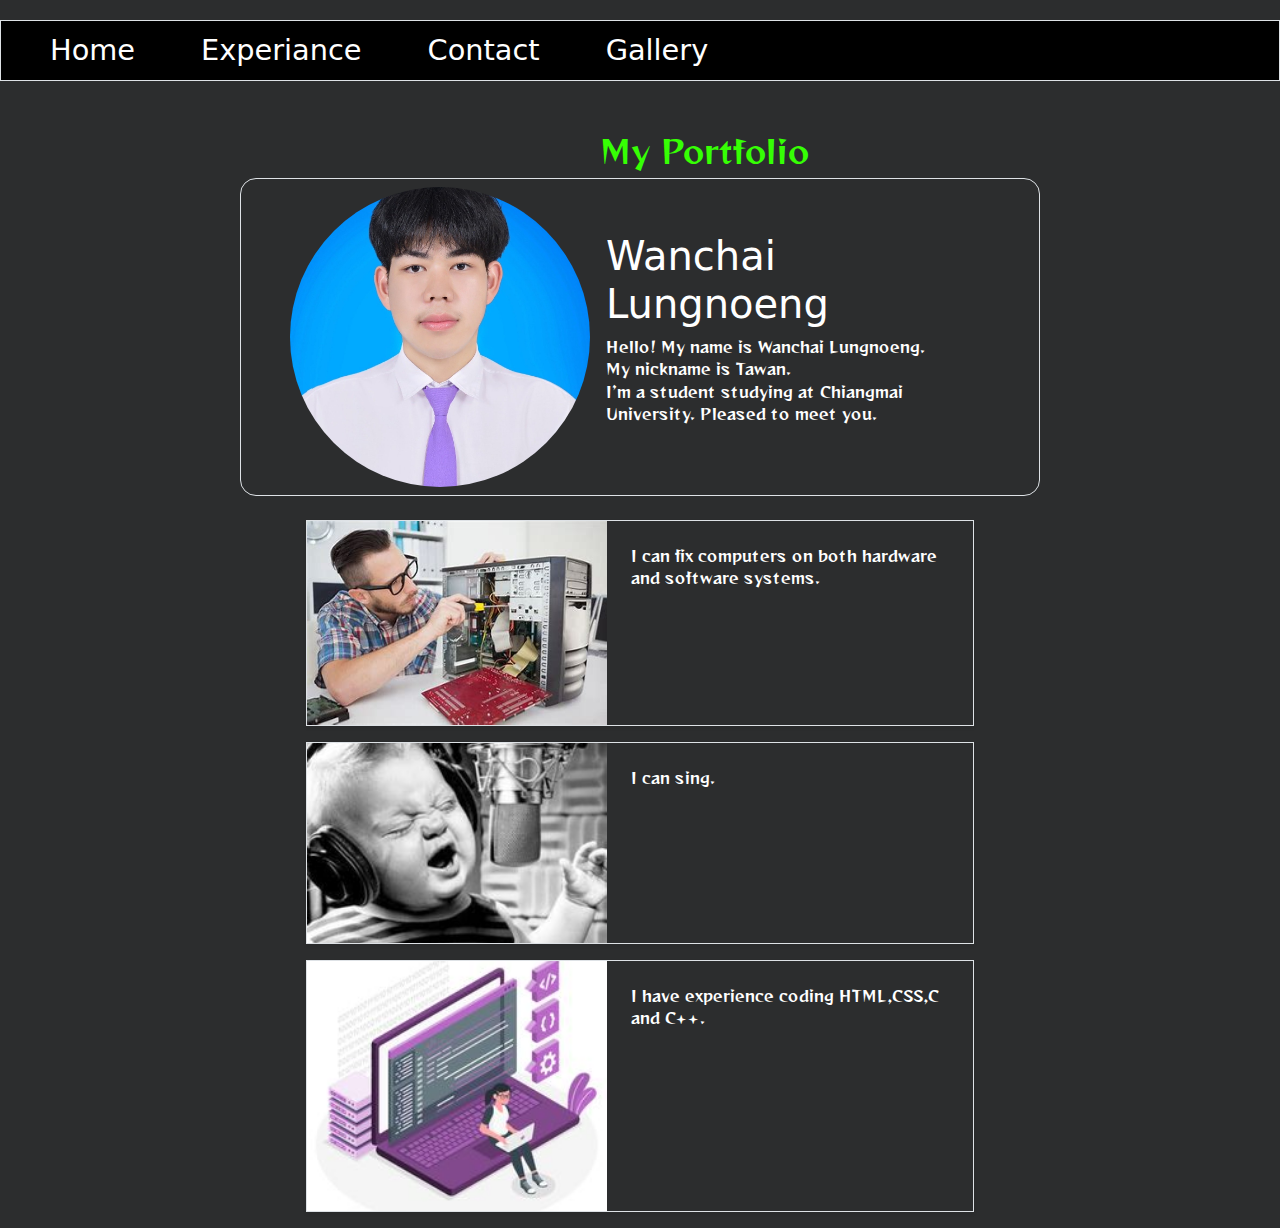
<file: index.html>
<!DOCTYPE html>
<html lang="en">
  <head>
    <meta charset="UTF-8" />
    <meta name="viewport" content="width=device-width, initial-scale=1.0" />
    <link href="https://fonts.googleapis.com/css2?family=Bebas+Neue&family=DM+Serif+Display:ital@0;1&display=swap" rel="stylesheet">
    <link href="https://fonts.googleapis.com/css2?family=Reggae+One&display=swap" rel="stylesheet">
    <link href="https://cdn.jsdelivr.net/npm/bootstrap@5.3.3/dist/css/bootstrap.min.css" rel="stylesheet" integrity="sha384-QWTKZyjpPEjISv5WaRU9OFeRpok6YctnYmDr5pNlyT2bRjXh0JMhjY6hW+ALEwIH" crossorigin="anonymous">
    <link rel="stylesheet" href="stylehomepage.css">
    <title >My Portfolio</title>
  </head>
  <body style="background-color: rgb(44, 45, 46);">
    
        <div>
           <nav>
            <ul>
            <div class="d-flex align-items-center border bg-black p-2 gap-3 px-4 text-white" >
              <li><a href="index.html">Home</a></h3></li>
              <li><a href="experience.html">Experiance</a></li>
              <li><a href="contact.html">Contact</h3></a></li>
              <li><a href="gallery.html">Gallery</a></li>
           </div>
            </ul>
           </nav>
          </div>
                      
                      

      <div class="animated-text"><h2 class="center-header">My Portfolio</h2></div>





      <div class="border p-2 rounded-4 mx-auto" style="max-width: 50rem">

      <div class="d-flex justify-content-center align-items-center mx-auto gap-3"
      style="max-width: 700px"
    >
      <div>
        <img
          src="img/31F6E37A-030B-451C-BE2B-C2DAE700AFCD.jpg"
          class="rounded-circle"
          width="300"
          height="300"
          style="object-fit: cover"
        />
      </div>

      <div class="d-none d-sm-block">
        <div class="display-6 mb-20"><h1>   Wanchai Lungnoeng</h1> </div>
        <p>
          Hello! My name is Wanchai Lungnoeng. <br> My nickname is Tawan. <br>
            I’m a student studying at Chiangmai University. Pleased to meet you.
        </p>
      </div>
    </div>
    <div class="display-5 d-sm-none text-center my-3"></div>


    </div>


                               <br>
      



        <div style="max-width: 700px" class="mx-auto px-3">
          <div class="d-flex border mb-3 shadow-sm my-rounded-all">
            <div class="my-rounded-left">
              <img
                src="img/OIP.jpg"
                width="300rem"
                height="auto"
                style="object-fit: cover"
                class="my-rounded-left d-none d-sm-block"
              />
            </div>
            <div class="p-4">
              <p class=" fs-10">I can fix computers on both hardware and software systems.</p>
            </div>
          </div>
        </div>

        <div style="max-width: 700px" class="mx-auto px-3">
          <div class="d-flex border mb-3 shadow-sm my-rounded-all">
            <div class="my-rounded-left">
              <img
                src="img/09080dfad38866f19500b4ec6d645933.jpg"
                width="300rem"
                height="200rem"
                style="object-fit: cover"
                class="my-rounded-left d-none d-sm-block"
              />
            </div>
            <div class="p-4">
              <p class=" fs-10">I can sing.</p>
            </div>
          </div>
        </div>

        <div style="max-width: 700px" class="mx-auto px-3">
          <div class="d-flex border mb-3 shadow-sm my-rounded-all">
            <div class="my-rounded-left">
              <img
                src="img/9a68716efc331fcc84e3a4ce5f23d18d.jpg"
                width="300rem"
                height="250rem"
                style="object-fit: cover"
                class="my-rounded-left d-none d-sm-block"
              />
            </div>
            <div class="p-4">
              <p class=" fs-10">I have experience coding HTML,CSS,C and C++.</p>
            </div>
          </div>
        </div>

          



        
      
      
      
  </body>
</html>
</file>
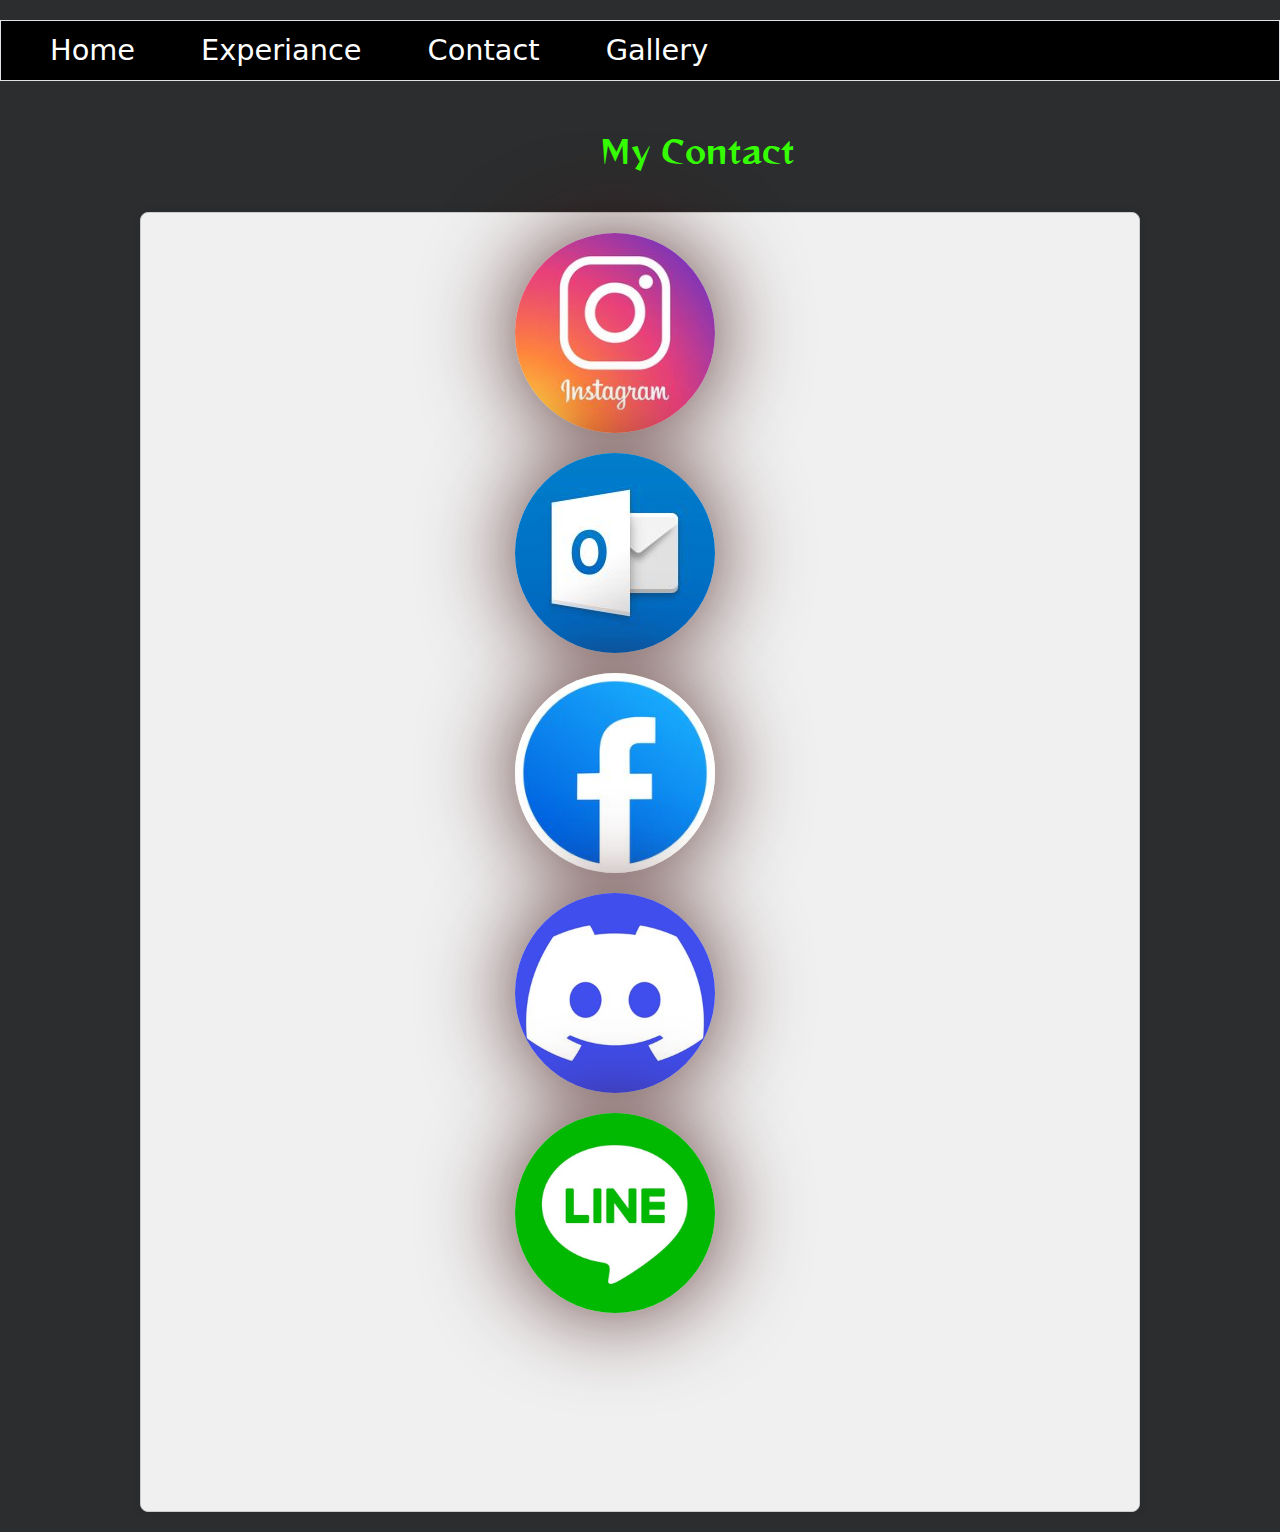
<file: contact.html>
<!DOCTYPE html>
<html lang="en">
  <head>
    <meta charset="UTF-8" />
    <meta name="viewport" content="width=device-width, initial-scale=1.0" />
    <link rel="stylesheet" href="stylecontact.css">
    <link href="https://fonts.googleapis.com/css2?family=Bebas+Neue&family=DM+Serif+Display:ital@0;1&display=swap" rel="stylesheet">
    <link href="https://fonts.googleapis.com/css2?family=Reggae+One&display=swap" rel="stylesheet">
    <link href="https://cdn.jsdelivr.net/npm/bootstrap@5.3.3/dist/css/bootstrap.min.css" rel="stylesheet" integrity="sha384-QWTKZyjpPEjISv5WaRU9OFeRpok6YctnYmDr5pNlyT2bRjXh0JMhjY6hW+ALEwIH" crossorigin="anonymous">

    <title >My Portfolio</title>
  </head>
  <body style="background-color: rgb(44, 45, 46);">
    
        <div>
           <nav>
            <ul>
            <div class="d-flex align-items-center border bg-black p-2 gap-3 px-4 text-white" >
              <li><a href="index.html">Home</a></h3></li>
              <li><a href="experience.html">Experiance</a></li>
              <li><a href="contact.html">Contact</h3></a></li>
              <li><a href="gallery.html">Gallery</a></li>
           </div>
            </ul>
           </nav>
          </div>
                      
                      

      <div class="animated-text"><h2 class="center-header">My Contact</h2></div>
         <br>
         <div class="skill-container1 mx-auto">
          <p style="text-align: center; margin-right: 50px">
            <a href="https://www.instagram.com/t4awnrxzsun/"> <img src="img/3acf034a3c9786e8110ed4b5b89f1d0b.jpg" alt="Moving Image" class="moving-image">
            <br>
            <a href="mailto:wanchai_lungnoeng@cmu.ac.th"> <img src="img/05dd73a973bfdbe1ba7bcdfd81265cd4.jpg" alt="Moving Image" class="moving-image">
              <br>
            <a href="https://www.facebook.com/profile.php?id=100036471074823&mibextid=LQQJ4d"><img src="img/b2ef689d1f387dfc949d0f63c3865441.jpg" alt="Moving Image" class="moving-image">
            <br>
            <a href="https://discord.gg/P9GtngzE"><img src="img/discord.jpg"  alt="Moving Image" class="moving-image"></a> 
            <br>
            <a href="https://line.me/ti/p/-9FWQcp3mj"><img src="img/912dc8829d7eb3ebfea0175c7a52bc9e.jpg" alt="Moving Image" class="moving-image">
         </div>
         
        

  </body>
</html>
</file>
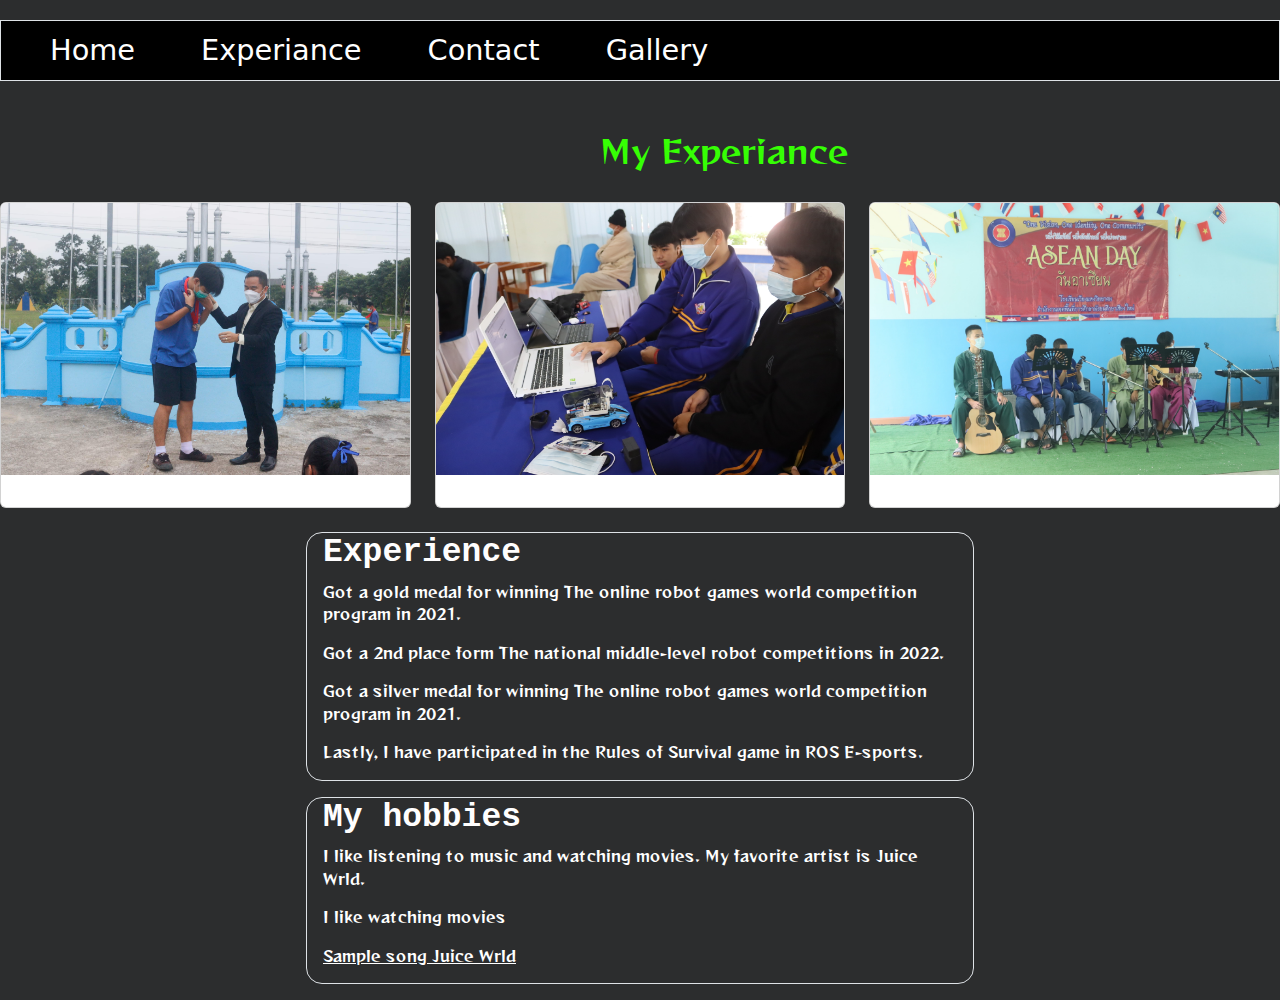
<file: experience.html>
<!DOCTYPE html>
<html lang="en">
  <head>
    <meta charset="UTF-8" />
    <meta name="viewport" content="width=device-width, initial-scale=1.0" />
    <link href="https://fonts.googleapis.com/css2?family=Bebas+Neue&family=DM+Serif+Display:ital@0;1&display=swap" rel="stylesheet">
    <link href="https://fonts.googleapis.com/css2?family=Reggae+One&display=swap" rel="stylesheet">
    <link href="https://cdn.jsdelivr.net/npm/bootstrap@5.3.3/dist/css/bootstrap.min.css" rel="stylesheet" integrity="sha384-QWTKZyjpPEjISv5WaRU9OFeRpok6YctnYmDr5pNlyT2bRjXh0JMhjY6hW+ALEwIH" crossorigin="anonymous">
    <link rel="stylesheet" href="styleexperience.css">
    <title >My Portfolio</title>
  </head>
  <body style="background-color: rgb(44, 45, 46);">
    
        <div>
           <nav>
            <ul>
            <div class="d-flex align-items-center border bg-black p-2 gap-3 px-4 text-white" >
              <li><a href="index.html">Home</a></h3></li>
              <li><a href="experience.html">Experiance</a></li>
              <li><a href="contact.html">Contact</h3></a></li>
              <li><a href="gallery.html">Gallery</a></li>
           </div>
            </ul>
           </nav>
          </div>
                      
                      



      <div class="animated-text"><h2 class="center-header">My Experiance</h2></div> <br>
   
       
      <div class="row row-cols-1 row-cols-md-3 g-4">
         <div class="col">
           <div class="card h-40">
             <img src="img/42A16BAC-76DB-47D1-B1B2-CF4C01C841BF.jpg" class="card-img-top" alt="...">
             <div class="card-body">
             </div>
           </div>
         </div>
         <div class="col">
           <div class="card h-40">
             <img src="img/0C037301-047F-423E-8E02-7EE32F2EAC26.jpg" class="card-img-top" alt="...">
             <div class="card-body">
             </div>
           </div>
         </div>
         <div class="col">
           <div class="card h-40">
             <img src="img/S__3440709.jpg" class="card-img-top" alt="...">
             <div class="card-body">
             </div>
           </div>
         </div>
       </div>



          <br>


      <div  style="max-width: 700px" class="mx-auto px-3 ">
         <div class="border rounded-4 mb-3 px-3 " style="max-width: 50rem">


          
      <h3>Experience</h3>

     
      <p>Got a gold medal for winning The online robot games world competition program in 2021.</p>
      <p>Got a 2nd place form The national middle-level robot competitions in 2022.</p>
      <p>Got a silver medal for winning The online robot games world competition program in 2021.</p>
      <p>Lastly, I have participated in the Rules of Survival game in ROS E-sports.</p>
      </div> 
         

         <div class="border rounded-4 mb-3 px-3 " style="max-width: 50rem">
  
        <h3>My hobbies</h3>
        <p>I like listening to music and watching movies. My favorite artist is Juice Wrld.</p>
        <p>I like watching movies</p>
          
    <p><a href="https://www.youtube.com/watch?v=ZengOKCUBHo">Sample song Juice Wrld</a></p>

          </div>
         </div>
</html>
</file>
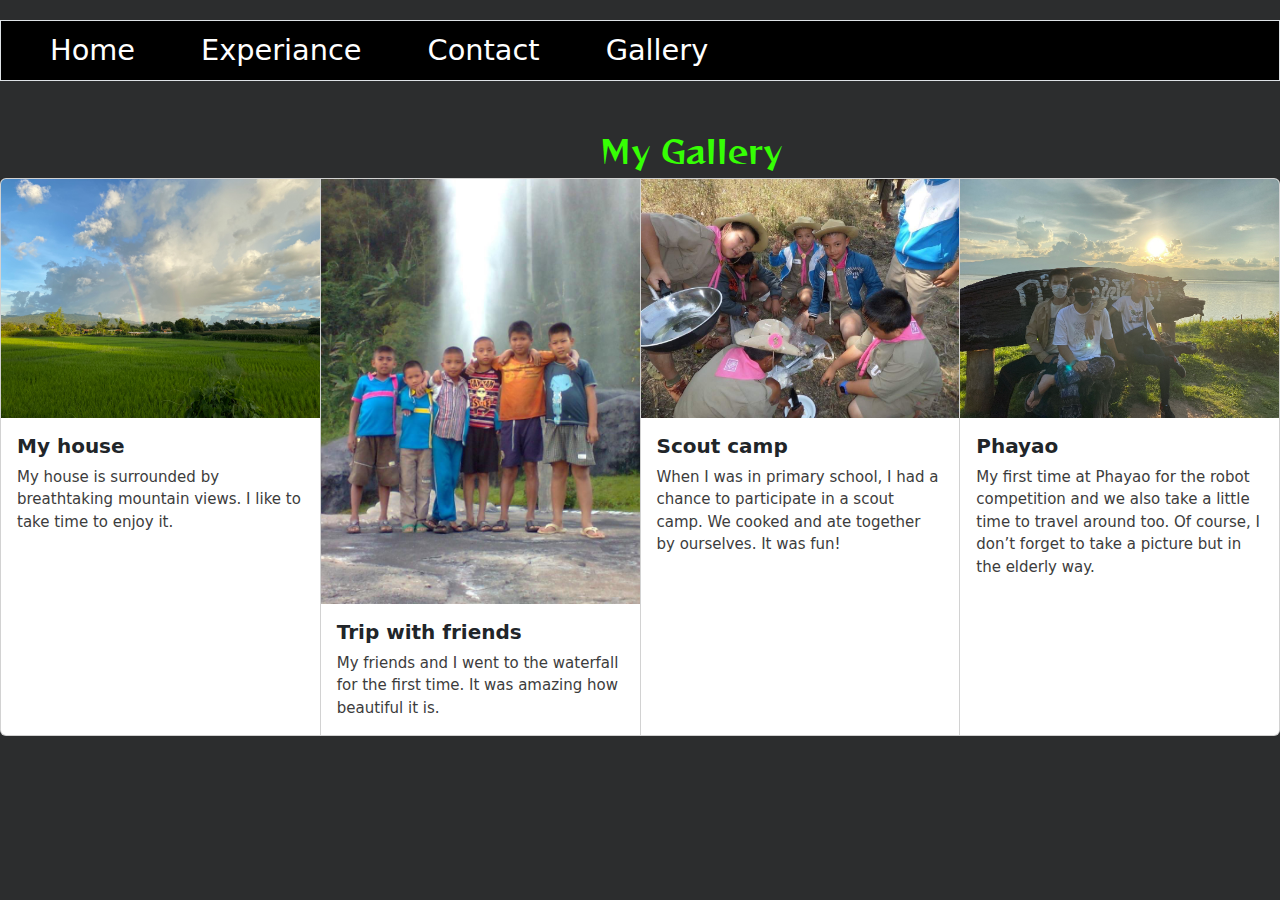
<file: gallery.html>
<!DOCTYPE html>
<html lang="en">
  <head>
    <meta charset="UTF-8" />
    <meta name="viewport" content="width=device-width, initial-scale=1.0" />
    <link href="https://fonts.googleapis.com/css2?family=Bebas+Neue&family=DM+Serif+Display:ital@0;1&display=swap" rel="stylesheet">
    <link href="https://fonts.googleapis.com/css2?family=Reggae+One&display=swap" rel="stylesheet">
    <link href="https://cdn.jsdelivr.net/npm/bootstrap@5.3.3/dist/css/bootstrap.min.css" rel="stylesheet" integrity="sha384-QWTKZyjpPEjISv5WaRU9OFeRpok6YctnYmDr5pNlyT2bRjXh0JMhjY6hW+ALEwIH" crossorigin="anonymous">
    <link rel="stylesheet" href="stylegallery.css">
    <title >My Portfolio</title>
  </head>
  <body style="background-color: rgb(44, 45, 46);">
    
        <div>
           <nav>
            <ul>
            <div class="d-flex align-items-center border bg-black p-2 gap-3 px-4 text-white" >
              <li><a href="index.html">Home</a></h3></li>
              <li><a href="experience.html">Experiance</a></li>
              <li><a href="contact.html">Contact</h3></a></li>
              <li><a href="gallery.html">Gallery</a></li>
           </div>
            </ul>
           </nav>
          </div>


          <div class="animated-text"><h2 class="center-header">My Gallery</h2></div>





          <div class="card-group">
            <div class="card">
              <img src="img/28D3FD70-7F1D-40D9-B131-82BB0BAC080A.jpg" class="card-img-top" alt="...">
              <div class="card-body">
                <h5 class="card-title">My house</h5>
                <p>My house is surrounded by breathtaking mountain views. I like to take time to enjoy it.</p>
              </div>
            </div>
            <div class="card">
              <img src="img/A4E6FD16-A949-4985-A8C6-2500DA967849.jpg" class="card-img-top" alt="...">
              <div class="card-body">
                <h5 class="card-title">Trip with friends</h5>
                <p class="card-text">My friends and I went to the waterfall for the first time. It was amazing how beautiful it is.</p>
              </div>
            </div>
            <div class="card">
              <img src="img/5E2B6542-FCB9-4323-8973-018D1207C647.jpg" class="card-img-top" alt="...">
              <div class="card-body">
                <h5 class="card-title">Scout camp</h5>
                <p class="card-text">When I was in primary school, I had a chance to participate in a scout camp. We cooked and ate together by ourselves. It was fun!</p>
              </div>
            </div>
            <div class="card">
              <img src="img/S__3440704.jpg" class="card-img-top" alt="...">
              <div class="card-body">
                <h5 class="card-title">Phayao</h5>
                <p class="card-text">My first time at Phayao for the robot competition and we also take a little time to travel around too. Of course, I don’t forget to take a picture but in the elderly way.</p>
              </div>
            </div>
          </div>
</file>
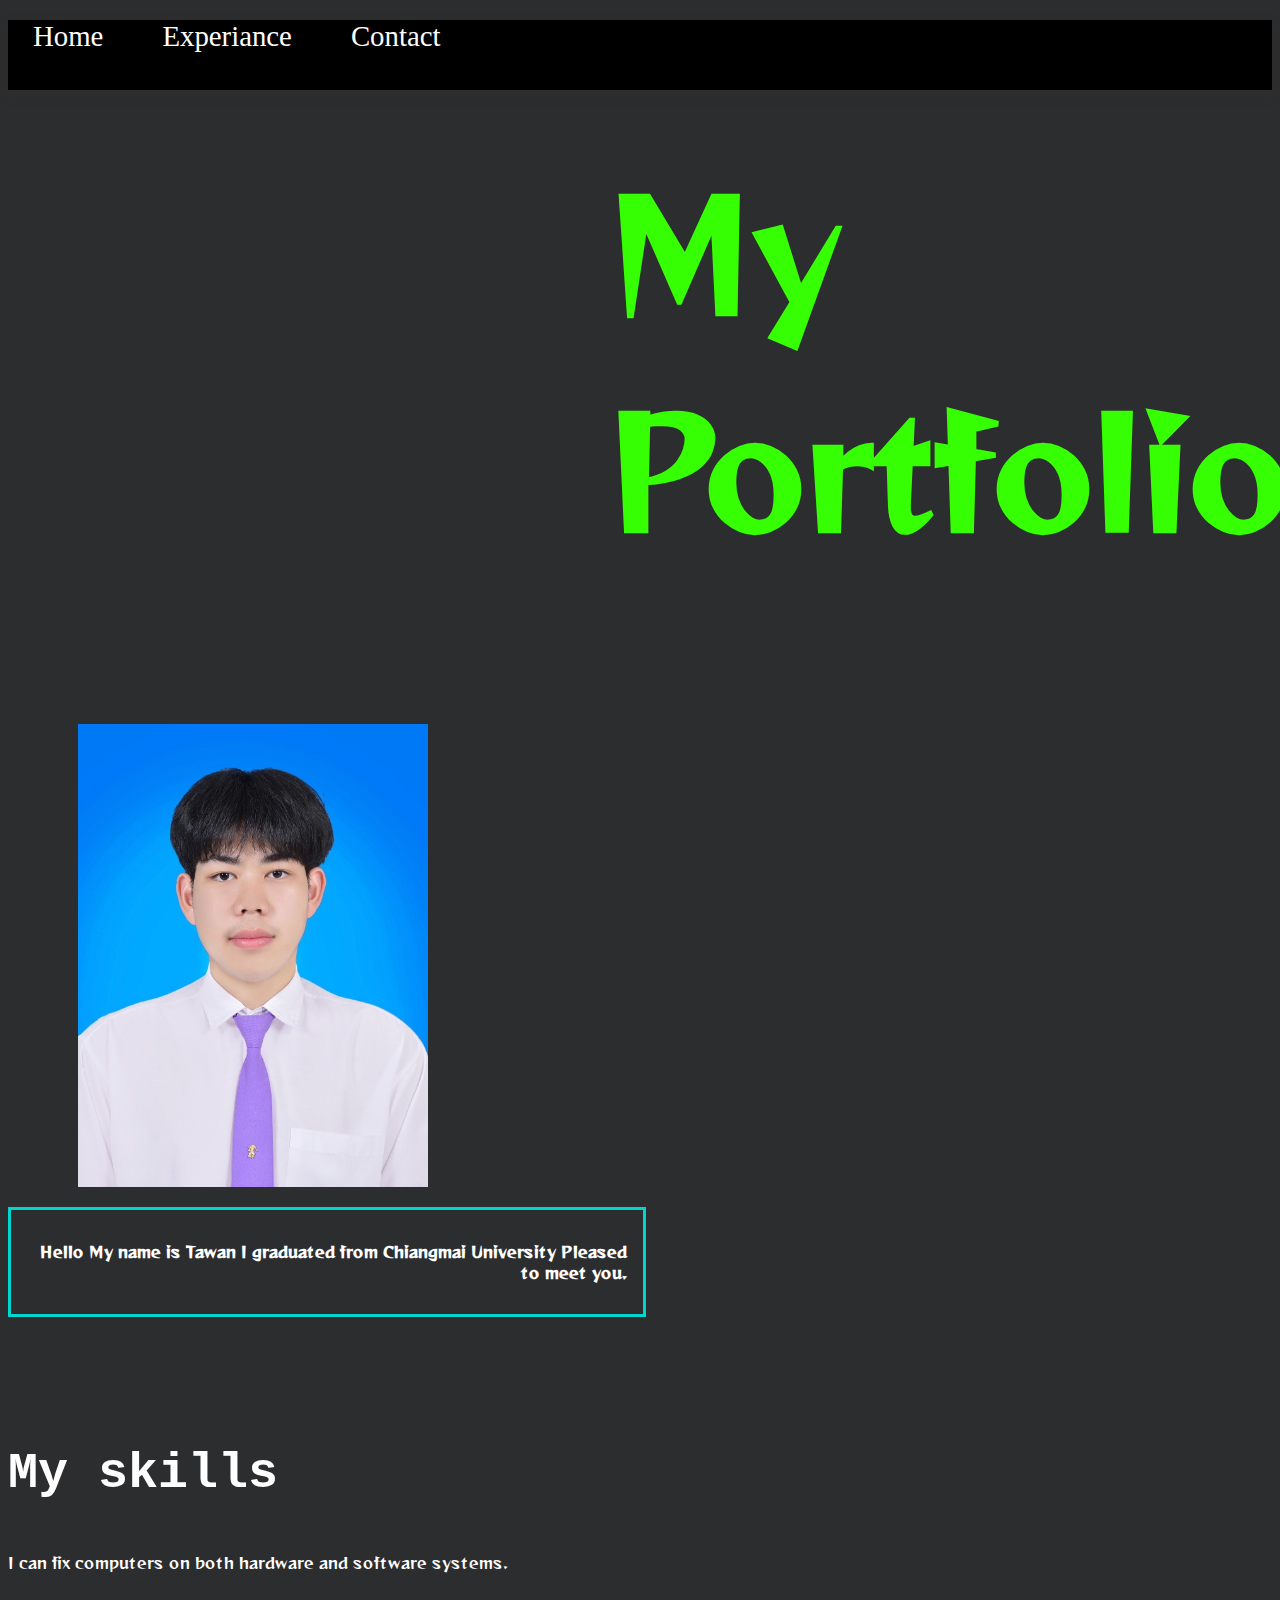
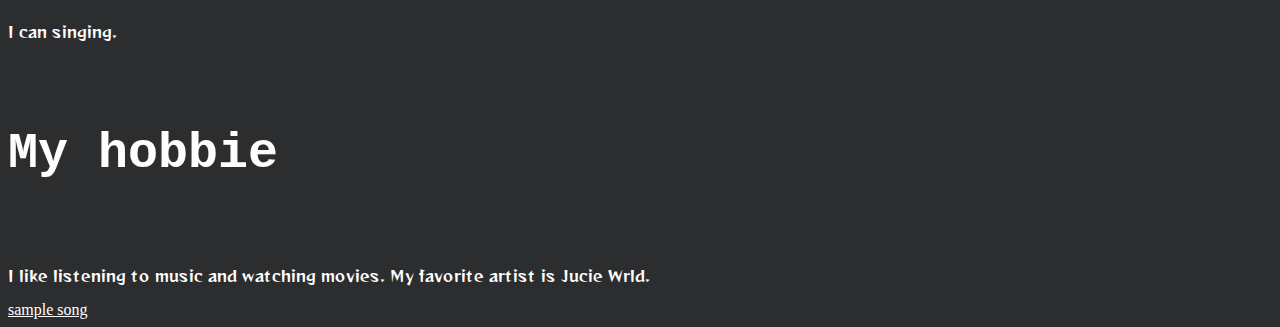
<file: homepage.html>
<!DOCTYPE html>
<html lang="en">
  <head>
    <meta charset="UTF-8" />
    <meta name="viewport" content="width=device-width, initial-scale=1.0" />
    <link rel="stylesheet" href="stylehomepage.css">
    <link href="https://fonts.googleapis.com/css2?family=Bebas+Neue&family=DM+Serif+Display:ital@0;1&display=swap" rel="stylesheet">
    <link href="https://fonts.googleapis.com/css2?family=Reggae+One&display=swap" rel="stylesheet">
    <title>My Portfolio</title>
  </head>
  <body style="background-color: rgb(44, 45, 46);">
    
        <div class="top-bar">
           <nav>
            <ul>
              
              <li class="bounce-text"><a href="homepage.html">Home</a></h3></li>
              <li><a href="/experience.html" style="margin-left: 5px">Experiance</a></li>
              <li><a style="margin-left: 5px" href="/contact.html">Contact</h3></a></li>

            </ul>
           </nav>
          </div>
                      <h3 class="center-right">
                      

      <div class="animated-text"><h2 class="center-header">My Portfolio</h2></div>
      <p style="text-align: center; margin-right: 5px">
      

      <div class="image-container">
        <img src="img/31F6E37A-030B-451C-BE2B-C2DAE700AFCD.jpg" alt="Moving Image" class="moving-image">
      </div>
      
    </p>    
      <div class="skill-container"><p> Hello My name is Tawan I graduated from Chiangmai University Pleased to meet you.</p></div> <br>
      <h3>My skills</h3>
      <p>I can fix computers on both hardware and software systems.</p> <br>
      <p>I can singing.</p> <br>
      <h3>My hobbie</h3> <br>
      <p>I like listening to music and watching movies. My favorite artist is Jucie Wrld.</p> <a href="https://www.youtube.com/watch?v=ZengOKCUBHo">sample song</a>

  </body>
</html>
</file>
<file: stylehomepage.css>
:any-link{
    color: rgb(255, 255, 255);
}




h1 {   
    color: rgb(255, 255, 255);
}
p{  
    font-size: 15px;
    font-family: Reggae One;
    color: rgb(255, 255, 255);
}



h3{ 
    font-size:50px ;
    font-family: 'Courier New', Courier, monospace;
    color: rgb(255, 254, 254);
}


.center-header {
    color: rgb(54, 255, 4);
    text-align: left;
    margin-left: 500px;
    margin-top: 50px;
    font-family: Reggae One;
  }

  .center-right {
    color: rgb(255, 255, 255);
    text-align: right;
    font-family: Reggae One;
  }
  
  .skill-container {
    border: solid rgb(0, 214, 207);
    width: 600px;
    margin-left: 160;
    margin-right: auto;
    padding: 1rem;
    margin-bottom: 6px;
  }

  .skill-container1 {
    text-align: left;
    margin-left:400px ;
    margin-right: 20px; 
    margin-bottom: 20px; 
    background-color: #f0f0f0; 
    border: 1px solid #ccc; 
    padding: 20px; 
    height: 190px;
    width: 1000px;
    background-color: #f0f0f0;
    border: 1px solid #ccc;
    padding: 10px;
    margin-top: 10px;
    border-radius: 8px;
    box-shadow: 0 0 10px rgba(0, 0, 0, 0.1);
}
 
.skill-container1 h3 {
    color: #000000;
    font-size: 24px;
    margin-bottom: 20px;
}

.skill-container1 p {
    color: #3c3a3a;
    font-size: 16px;
    line-height: 1.6;
    font-family: Reggae One;
}

  

  .top-bar {
    height: 70px;
    background-color: #000000;
    top: 0;
    width: 100%;
    z-index: 1000;
    box-shadow: 0 6px 8px rgba(50, 48, 48, 0.8);
  }


  .top-bar1 {
    height: 100px;
    background-color: #ead3d3;
    top: 0;
    width: 100%;
    z-index: 150;
    box-shadow: 0 6px 8px rgba(50, 48, 48, 0.8);
  }

  .popup {
    display: none;
    position: fixed;
    z-index: 1;
    left: 0;
    top: 0;
    width: 100%;
    height: 100%;
    overflow: auto;
    background-color: rgba(0,0,0,0.4);
  }
  
  .popup-content {
    background-color: #fefefe;
    margin: 15% auto;
    padding: 20px;
    border: 1px solid #888;
    width: 80%;
  }
  
  .close {
    color: #aaa;
    float: right;
    font-size: 28px;
    font-weight: bold;
  }
  
  .close:hover,
  .close:focus {
    color: black;
    text-decoration: none;
    cursor: pointer;
  }

  
  .animated-text {
      font-size: 100px;
      margin-left: 100px;
      text-align: right;
      position: unset;
      animation: slideLeftRight 4s linear infinite alternate;
      animation: slideLeftRight 4s  infinite alternate;
  }

  @keyframes slideLeftRight {
      0% {
          transform: translateX(-100);
      }
      100% {
          transform: translateX(100px);
      }
  }



 .bounce-text {
    font-size: 24px;
    text-align: center;
    position: relative;
    transition: transform 0.3s ease-in-out;
}

.bounce-text:hover {
  
  animation: bounce 0.5s;
  animation-fill-mode: forwards;
}


@keyframes bounce {
    0%, 100% {
        transform: translateY(0);
    }
    50% {
        transform: translateY(-10px);
    }
}

nav ul {
  list-style: none;
  padding: 0;
  margin: 20px 0 0 0;
}

nav ul li {
  display: inline;
  margin: 0 25px;
}

nav ul li a {
  
  
  color: #fff;
  text-decoration: none;
  transition: color 0.3s ease;
  position: relative;
  transition: transform 0.3s ease-in-out;
  font-size: 1.8rem;
}

nav ul li a:hover {
  color: #ff001e;
}

nav ul li a:hover::after {
  content: '';
  position: absolute;
  width: 100%;
  height: 2px;
  background-color: #000000;
  left: 0;
  bottom: -5px;
}

.img555 {
  max-width: 30%;
  height: auto;
  display: ruby-base;
  margin: 1px auto;
  border-radius: 1500px;
  box-shadow: 0 0 90px rgba(60, 13, 13, 0.8);
}

.image-container {
  text-align: left;
  margin-top: 150px;
  margin-left: 70px;
}

.moving-image {
  width: 280px;
  transition: transform 0.3s ease-in-out;
}

.moving-image:hover {
  animation: moveUp 0.5s forwards;
}

@keyframes moveUp {
  0% {
      transform: translateY(0);
  }
  100% {
      transform: translateY(-50px); 
  }
}

.image-container {
  display: flex;
  align-items: center;
}

.moving-image {
  width: 350px;
  margin-right: 50px; 
}

.text-container {
  flex: 1; 
}

.skill-container {
  margin-top: 20px; 
}

.top-bar1 {
  margin-top: 20px; 
}
</file>
<file: stylecontact.css>
:any-link{
    color: rgb(255, 255, 255);
}




h1 {   
    font-family: Reggae One;
    background-color: rgb(255, 255, 255);
}
p{  
    font-size: 15px;
    font-family: Reggae One;
    color: rgb(255, 255, 255);
}
h2 {
    font-family: Reggae One;
    color: rgb(71, 243, 4);
}


h3{ 
    font-size:30px ;
    font-family: 'Courier New', Courier, monospace;
    color: rgb(255, 254, 254);
}


.center-header {
  color: rgb(54, 255, 4);
  text-align: left;
  margin-left: 500px;
  margin-top: 50px;
  font-family: Reggae One;
}


  .center-right {
    color: rgb(255, 255, 255);
    text-align: right;
    font-family: Reggae One;
  }
  
  .skill-container {
    border: solid rgb(0, 214, 207);
    width: 600px;
    margin-left: 160;
    margin-right: auto;
    padding: 1rem;
    margin-bottom: 6px;
  }

  .skill-container1 {
    text-align: left;
    margin-left:400px ;
    margin-right: 20px; 
    margin-bottom: 20px; 
    background-color: #f0f0f0; 
    border: 1px solid #ccc; 
    padding: 20px; 
    height: 1300px;
    width: 1000px;
    background-color: #f0f0f0;
    border: 1px solid #ccc;
    padding: 10px;
    margin-top: 10px;
    border-radius: 8px;
    box-shadow: 0 0 10px rgba(0, 0, 0, 0.1);
}

.skill-container1 img {
    width: 200px; 
    height: auto; 
    margin: 10px;
}
 
.skill-container1 h3 {
    color: #000000;
    font-size: 24px;
    margin-bottom: 20px;
}

.skill-container1 p {
    color: #3c3a3a;
    font-size: 16px;
    line-height: 1.6;
    font-family: Reggae One;
}

  

  .top-bar {
    height: 70px;
    background-color: #000000;
    top: 0;
    width: 100%;
    z-index: 1000;
    box-shadow: 0 6px 8px rgba(50, 48, 48, 0.8);
  }


  .top-bar1 {
    height: 100px;
    background-color: #ead3d3;
    top: 0;
    width: 100%;
    z-index: 150;
    box-shadow: 0 6px 8px rgba(50, 48, 48, 0.8);
  }

  .popup {
    display: none;
    position: fixed;
    z-index: 1;
    left: 0;
    top: 0;
    width: 100%;
    height: 100%;
    overflow: auto;
    background-color: rgba(0,0,0,0.4);
  }
  
  .popup-content {
    background-color: #fefefe;
    margin: 15% auto;
    padding: 20px;
    border: 1px solid #888;
    width: 80%;
  }
  
  .close {
    color: #aaa;
    float: right;
    font-size: 28px;
    font-weight: bold;
  }
  
  .close:hover,
  .close:focus {
    color: black;
    text-decoration: none;
    cursor: pointer;
  }

  
  .animated-text {
      font-size: 30px;
      margin-left: 100px;
      text-align: right;
      position: unset;
      animation: slideLeftRight 4s linear infinite alternate;
      animation: slideLeftRight 4s  infinite alternate;
  }

  @keyframes slideLeftRight {
      0% {
          transform: translateX(-100);
      }
      100% {
          transform: translateX(100px);
      }
  }



 .bounce-text {
    font-size: 24px;
    text-align: center;
    position: relative;
    transition: transform 0.3s ease-in-out;
}

.bounce-text:hover {
  
  animation: bounce 0.5s;
  animation-fill-mode: forwards;
}


@keyframes bounce {
    0%, 100% {
        transform: translateY(0);
    }
    50% {
        transform: translateY(-10px);
    }
}

nav ul {
  list-style: none;
  padding: 0;
  margin: 20px 0 0 0;
}

nav ul li {
  display: inline;
  margin: 0 25px;
}

nav ul li a {
  
  
  color: #fff;
  text-decoration: none;
  transition: color 0.3s ease;
  position: relative;
  transition: transform 0.3s ease-in-out;
  font-size: 1.8rem;
}

nav ul li a:hover {
  color: #b71e1e;
}

nav ul li a:hover::after {
  content: '';
  position: absolute;
  width: 100%;
  height: 2px;
  background-color: #000000;
  left: 0;
  bottom: -5px;
}

img {
  max-width: 50%;
  height: auto;
  display: ruby-base;
  margin: 5px auto;
  border-radius: 100px;
  box-shadow: 0 0 90px rgba(60, 13, 13, 0.8);
}

.image-container {
  text-align: left;
  margin-top: 90px;
  margin-left: 100px;
}

.moving-image {
  width: 280px;
  transition: transform 0.3s ease-in-out;
}

.moving-image:hover {
  animation: moveUp 0.5s forwards;
}

@keyframes moveUp {
  0% {
      transform: translateY(0);
  }
  100% {
      transform: translateY(-50px); 
  }
}

.image-container {
  display: flex;
  align-items: center;
}

.moving-image {
  width: 350px;
  margin-right: 50px; /* ระยะห่างด้านขวาของภาพ */
}

.text-container {
  flex: 1; /* ขยายเต็มพื้นที่ที่เหลือของคอนเทนเนอร์ */
}

.skill-container {
  margin-top: 20px; /* ระยะห่างด้านบนของ skill-container */
}

.top-bar1 {
  margin-top: 20px; /* ระยะห่างด้านบนของ top-bar1 */
}
</file>
<file: styleexperience.css>
:any-link{
  color: rgb(255, 255, 255);
}




h1 {   
  font-family: Reggae One;
  background-color: rgb(255, 255, 255);
}

h3{   
  font-weight: 550;
  color: #fff;
}

p{  
  font-size: 15px;
  font-family: Reggae One;
  color: rgb(255, 255, 255);
}



h3{ 
  font-size:33px ;
  font-family: 'Courier New', Courier, monospace;
  color: rgb(255, 254, 254);
}


.center-header {
  color: rgb(54, 255, 4);
  text-align: left;
  margin-left: 500px;
  margin-top: 50px;
  font-family: Reggae One;
}

.center-right {
  color: rgb(255, 255, 255);
  text-align: right;
  font-family: Reggae One;
}

.skill-container {
  border: solid rgb(0, 214, 207);
  width: 600px;
  margin-left: 160;
  margin-right: auto;
  padding: 1rem;
  margin-bottom: 6px;
}

.skill-container1 {
  text-align: left;
  margin-left:400px ;
  margin-right: 20px; 
  margin-bottom: 20px; 
  background-color: #f0f0f0; 
  border: 1px solid #ccc; 
  padding: 20px; 
  height: 190px;
  width: 1000px;
  background-color: #f0f0f0;
  border: 1px solid #ccc;
  padding: 10px;
  margin-top: 10px;
  border-radius: 8px;
  box-shadow: 0 0 10px rgba(0, 0, 0, 0.1);
}

.skill-container1 h3 {
  color: #000000;
  font-size: 24px;
  margin-bottom: 20px;
}

.skill-container1 p {
  color: #3c3a3a;
  font-size: 16px;
  line-height: 1.6;
  font-family: Reggae One;
}



.top-bar {
  height: 70px;
  background-color: #000000;
  top: 0;
  width: 100%;
  z-index: 1000;
  box-shadow: 0 6px 8px rgba(50, 48, 48, 0.8);
}


.top-bar1 {
  height: 100px;
  background-color: #ead3d3;
  top: 0;
  width: 100%;
  z-index: 150;
  box-shadow: 0 6px 8px rgba(50, 48, 48, 0.8);
}

.popup {
  display: none;
  position: fixed;
  z-index: 1;
  left: 0;
  top: 0;
  width: 100%;
  height: 100%;
  overflow: auto;
  background-color: rgba(0,0,0,0.4);
}

.popup-content {
  background-color: #fefefe;
  margin: 15% auto;
  padding: 20px;
  border: 1px solid #888;
  width: 80%;
}

.close {
  color: #aaa;
  float: right;
  font-size: 28px;
  font-weight: bold;
}

.close:hover,
.close:focus {
  color: black;
  text-decoration: none;
  cursor: pointer;
}


.animated-text {
    font-size: 100px;
    margin-left: 100px;
    text-align: right;
    position: unset;
    animation: slideLeftRight 4s linear infinite alternate;
    animation: slideLeftRight 4s  infinite alternate;
}

@keyframes slideLeftRight {
    0% {
        transform: translateX(-100);
    }
    100% {
        transform: translateX(100px);
    }
}



.bounce-text {
  font-size: 24px;
  text-align: center;
  position: relative;
  transition: transform 0.3s ease-in-out;
}

.bounce-text:hover {

animation: bounce 0.5s;
animation-fill-mode: forwards;
}


@keyframes bounce {
  0%, 100% {
      transform: translateY(0);
  }
  50% {
      transform: translateY(-10px);
  }
}

nav ul {
list-style: none;
padding: 0;
margin: 20px 0 0 0;
}

nav ul li {
display: inline;
margin: 0 25px;
}

nav ul li a {


color: #fff;
text-decoration: none;
transition: color 0.3s ease;
position: relative;
transition: transform 0.3s ease-in-out;
font-size: 1.8rem;
}

nav ul li a:hover {
color: #ff001e;
}

nav ul li a:hover::after {
content: '';
position: absolute;
width: 100%;
height: 2px;
background-color: #000000;
left: 0;
bottom: -5px;
}

.img555 {
max-width: 30%;
height: auto;
display: ruby-base;
margin: 1px auto;
border-radius: 1500px;
box-shadow: 0 0 90px rgba(60, 13, 13, 0.8);
}

.image-container {
text-align: left;
margin-top: 150px;
margin-left: 70px;
}

.moving-image {
width: 280px;
transition: transform 0.3s ease-in-out;
}

.moving-image:hover {
animation: moveUp 0.5s forwards;
}

@keyframes moveUp {
0% {
    transform: translateY(0);
}
100% {
    transform: translateY(-50px); 
}
}

.image-container {
display: flex;
align-items: center;
}

.moving-image {
width: 350px;
margin-right: 50px; 
}

.text-container {
flex: 1; 
}

.skill-container {
margin-top: 20px; 
}

.top-bar1 {
margin-top: 20px; 
}
</file>
<file: stylegallery.css>
:any-link{
    color: rgb(255, 255, 255);
}




h1 {   
    background-color: rgb(255, 255, 255);
  }
  
h5{   
    font-weight: 550;
    color: #fff;
  }


p{  
    font-size: 15px;
    color: rgb(60, 60, 60);
}
h2 {
    font-family: Reggae One;
    color: rgb(71, 243, 4);
}


h3{ 
    font-size:30px ;
    font-family: 'Courier New', Courier, monospace;
    color: rgb(255, 254, 254);
}


.center-header {
  color: rgb(54, 255, 4);
  text-align: left;
  margin-left: 500px;
  margin-top: 50px;
  font-family: Reggae One;
}


  .center-right {
    color: rgb(255, 255, 255);
    text-align: right;
    font-family: Reggae One;
  }
  
  .skill-container {
    border: solid rgb(0, 214, 207);
    width: 600px;
    margin-left: 160;
    margin-right: auto;
    padding: 1rem;
    margin-bottom: 6px;
  }

  .skill-container1 {
    text-align: left;
    margin-left:400px ;
    margin-right: 20px; 
    margin-bottom: 20px; 
    background-color: #f0f0f0; 
    border: 1px solid #ccc; 
    padding: 20px; 
    height: 1300px;
    width: 1000px;
    background-color: #f0f0f0;
    border: 1px solid #ccc;
    padding: 10px;
    margin-top: 10px;
    border-radius: 8px;
    box-shadow: 0 0 10px rgba(0, 0, 0, 0.1);
}

.skill-container1 img {
    width: 200px; 
    height: auto; 
    margin: 10px;
}
 
.skill-container1 h3 {
    color: #000000;
    font-size: 24px;
    margin-bottom: 20px;
}

.skill-container1 p {
    color: #3c3a3a;
    font-size: 16px;
    line-height: 1.6;
    font-family: Reggae One;
}

  

  .top-bar {
    height: 70px;
    background-color: #000000;
    top: 0;
    width: 100%;
    z-index: 1000;
    box-shadow: 0 6px 8px rgba(50, 48, 48, 0.8);
  }


  .top-bar1 {
    height: 100px;
    background-color: #ead3d3;
    top: 0;
    width: 100%;
    z-index: 150;
    box-shadow: 0 6px 8px rgba(50, 48, 48, 0.8);
  }

  .popup {
    display: none;
    position: fixed;
    z-index: 1;
    left: 0;
    top: 0;
    width: 100%;
    height: 100%;
    overflow: auto;
    background-color: rgba(0,0,0,0.4);
  }
  
  .popup-content {
    background-color: #fefefe;
    margin: 15% auto;
    padding: 20px;
    border: 1px solid #888;
    width: 80%;
  }
  
  .close {
    color: #aaa;
    float: right;
    font-size: 28px;
    font-weight: bold;
  }
  
  .close:hover,
  .close:focus {
    color: black;
    text-decoration: none;
    cursor: pointer;
  }

  
  .animated-text {
      font-size: 30px;
      margin-left: 100px;
      text-align: right;
      position: unset;
      animation: slideLeftRight 4s linear infinite alternate;
      animation: slideLeftRight 4s  infinite alternate;
  }

  @keyframes slideLeftRight {
      0% {
          transform: translateX(-100);
      }
      100% {
          transform: translateX(100px);
      }
  }



 .bounce-text {
    font-size: 24px;
    text-align: center;
    position: relative;
    transition: transform 0.3s ease-in-out;
}

.bounce-text:hover {
  
  animation: bounce 0.5s;
  animation-fill-mode: forwards;
}


@keyframes bounce {
    0%, 100% {
        transform: translateY(0);
    }
    50% {
        transform: translateY(-10px);
    }
}

nav ul {
  list-style: none;
  padding: 0;
  margin: 20px 0 0 0;
}

nav ul li {
  display: inline;
  margin: 0 25px;
}

nav ul li a {
  
  
  color: #fff;
  text-decoration: none;
  transition: color 0.3s ease;
  position: relative;
  transition: transform 0.3s ease-in-out;
  font-size: 1.8rem;
}

nav ul li a:hover {
  color: #b71e1e;
}

nav ul li a:hover::after {
  content: '';
  position: absolute;
  width: 100%;
  height: 2px;
  background-color: #000000;
  left: 0;
  bottom: -5px;
}



.moving-image {
  width: 280px;
  transition: transform 0.3s ease-in-out;
}

.moving-image:hover {
  animation: moveUp 0.5s forwards;
}

@keyframes moveUp {
  0% {
      transform: translateY(0);
  }
  100% {
      transform: translateY(-50px); 
  }
}

.image-container {
  display: flex;
  align-items: center;
}

.moving-image {
  width: 350px;
  margin-right: 50px; /* ระยะห่างด้านขวาของภาพ */
}

.text-container {
  flex: 1; /* ขยายเต็มพื้นที่ที่เหลือของคอนเทนเนอร์ */
}

.skill-container {
  margin-top: 20px; /* ระยะห่างด้านบนของ skill-container */
}

.top-bar1 {
  margin-top: 20px; /* ระยะห่างด้านบนของ top-bar1 */
}
</file>
